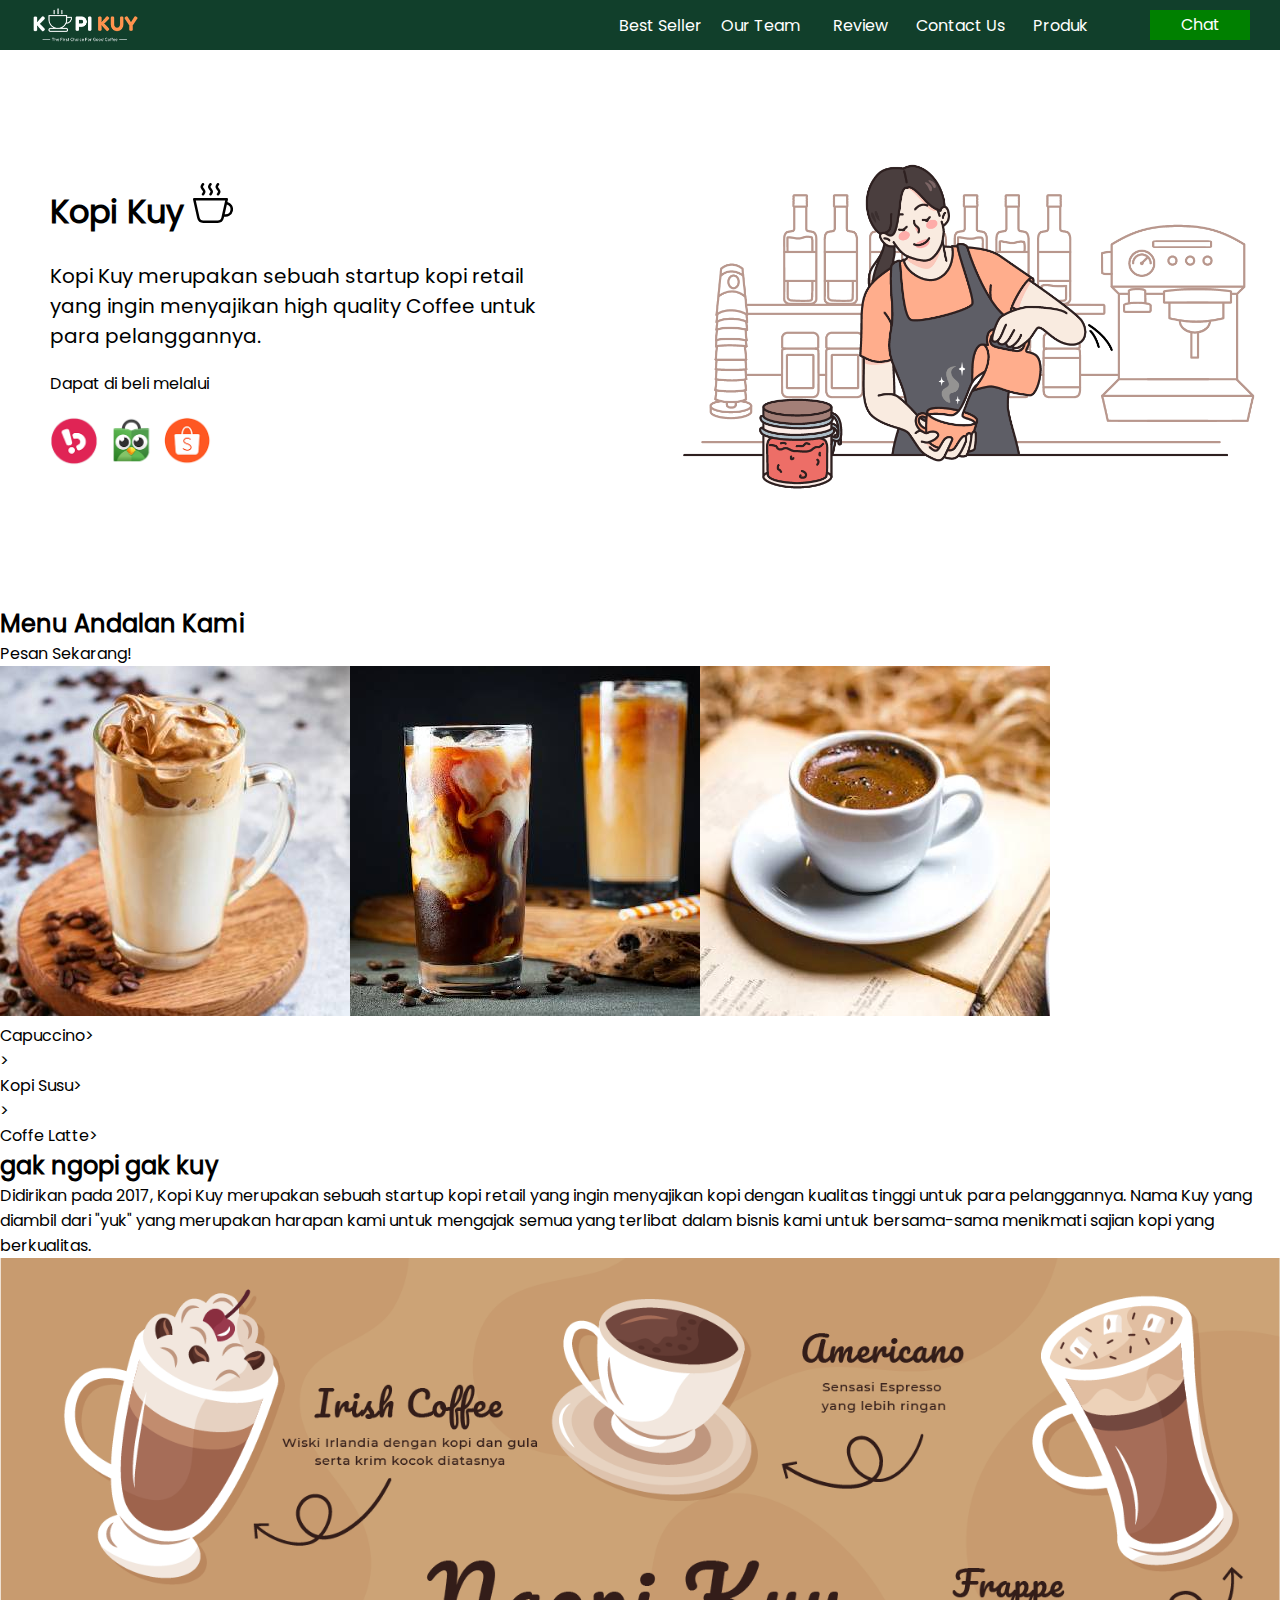
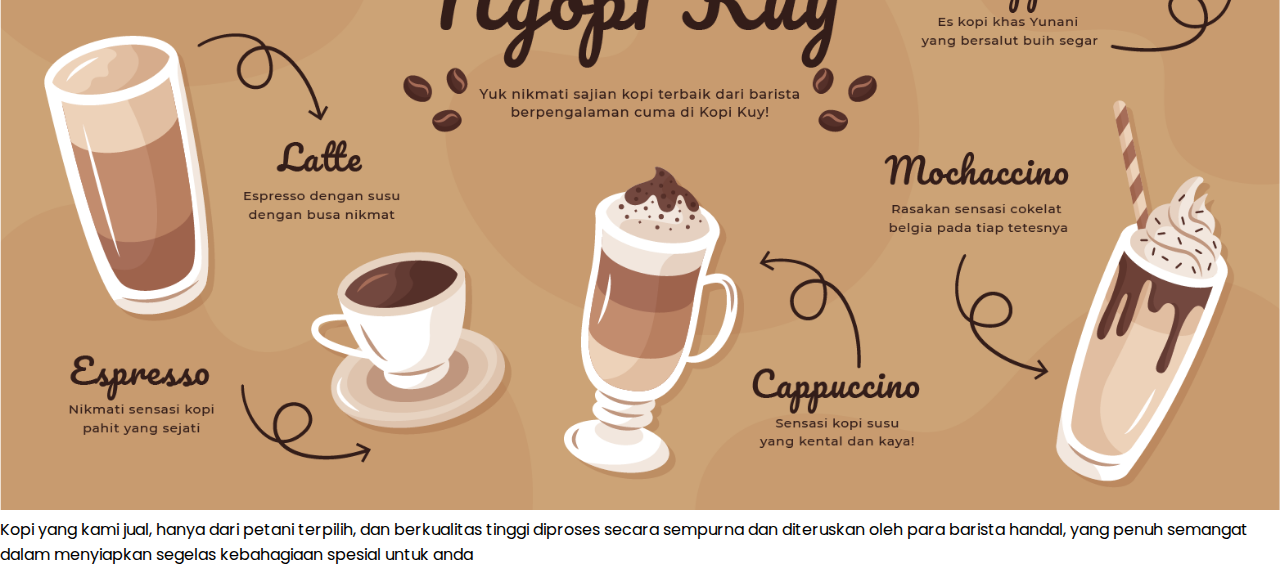
<file: index.html>
<!DOCTYPE html>
<html lang="en">

<head>
    <meta charset="UTF-8">
    <meta http-equiv="X-UA-Compatible" content="IE=edge">
    <meta name="viewport" content="width=device-width, initial-scale=1.0">
    <title>Website Kopi Kuy</title>
    <link rel="stylesheet" href="css/style.css">
</head>

<body>
    <nav>
        <div class="baris">
            <img src="images/logo/logo_kuy.png" alt="logo kopi kuy" class="logo">
            <ul class="navigasi">
                <li>
                    <a href="#best-seller">Best Seller</a>
                </li>
                <li>
                    <a href="#our-team">Our Team</a>
                </li>
                <li>
                    <a href="#review">Review</a>
                </li>
                <li>
                    <a href="#contact-us">Contact Us</a>
                </li>
                <li>
                    <a href="produk.html">Produk</a>
                </li>
            </ul>
            <a class="chat" href="https://wa.me/">Chat</a>
        </div>
    </nav>


    <header>
        <div class="baris">
            <div class="kiri">
                <h1>Kopi Kuy <img src=" images/icon/icon_kopi.svg" alt=""></h1>
                <p class="tagline">
                    Kopi Kuy merupakan sebuah startup kopi retail yang ingin menyajikan high quality Coffee untuk para pelanggannya.
                    <div class="cta">
                        <p>Dapat di beli melalui</p>


                        <a href="#">
                            <img src="images/logo/logo_bukalapak.png" alt="" class="">
                        </a>
                        <a href="#">
                            <img src="images/logo/logo_tokopedia.png" alt="" class="">
                        </a>
                        <a href="#">
                            <img src="images/logo/logo_shopee.png" alt="" class="">
                        </a>                    
                    </div>
                </p>
            </div>
            <img src="images/header/banner1.png" alt="" class="kanan">

        </div>
    </header>

    <section id="best" class="seller-best-seller">
        <h2>Menu Andalan Kami</h2>
        <p class="sub">Pesan Sekarang!</p>
                <div class="baris">
            <div class="produk"><div class="produk"></div><div class="produk"><div class="produk"></div>
                <img src="images/produk/product_capuchino.jpg" alt=""><img src="images/produk/product_kopi_susu.jpg" alt=""><img src="images/produk/product_espresso.jpg" alt=""<img src="images/produk/product_latte.jpg" alt=""
           ><p>Capuccino></p>><p>Kopi Susu></p>><p>Coffe Latte></p></p>              
        

            </div>
           
        </div>
    </section>
    <section id="about-us" class="about-us">
        <h2>gak ngopi gak kuy</h2>
        <p class="sub"> Didirikan pada 2017, Kopi Kuy merupakan sebuah startup kopi retail yang ingin menyajikan kopi dengan kualitas tinggi untuk para pelanggannya. Nama Kuy yang diambil dari "yuk" yang merupakan harapan kami untuk mengajak semua yang terlibat dalam bisnis kami untuk bersama-sama menikmati sajian kopi yang berkualitas.
        </p>
        
        <img src="images/aset_kopi_jumbo.png" alt="">


        <p class="penjelasan">Kopi yang kami jual, hanya dari petani terpilih, dan berkualitas tinggi diproses secara sempurna dan diteruskan oleh para barista handal, yang penuh semangat dalam menyiapkan segelas kebahagiaan spesial untuk anda
        </p>
        
    </section>





</body>

</html>
</file>
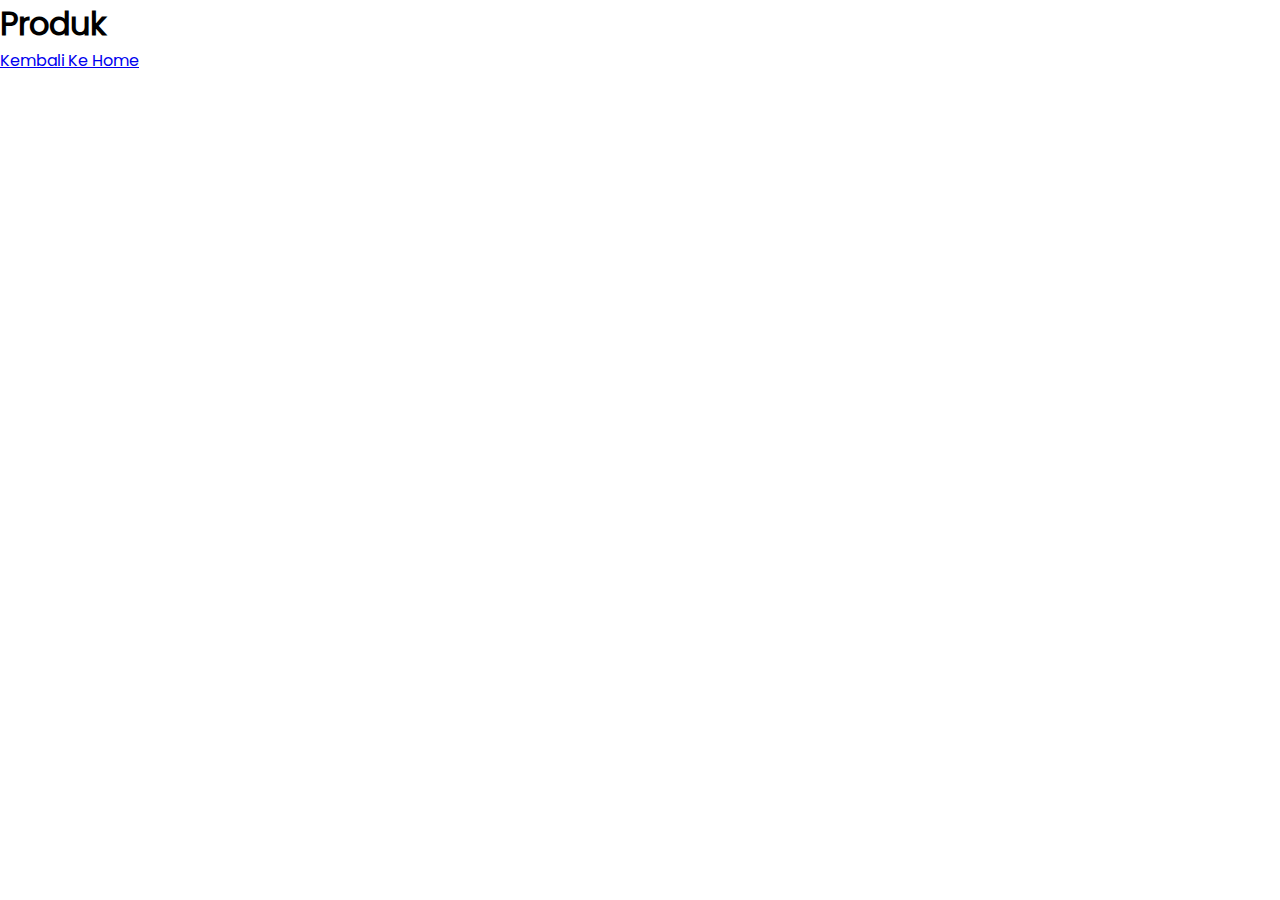
<file: produk.html>
<!DOCTYPE html>
<html lang="en">

<head>
    <meta charset="UTF-8">
    <meta http-equiv="X-UA-Compatible" content="IE=edge">
    <meta name="viewport" content="width=device-width, initial-scale=1.0">
    <link rel="shortcut icon" href="images/favicon/favicon.ico" type="image/x-icon">
    <title>Produk</title>

    <link rel="stylesheet" href="css/style.css">
</head>

<body>
    <div class="container">
        <h1>Produk</h1>
        <a href="index.html">Kembali Ke Home</a>
    </div>
</body>

</html>
</file>
<file: css/style.css>
@font-face {
   font-family: 'Poppins';
   src: url(../fonts/poppins.woff2);
}

* {
   box-sizing: border-box;
   margin: 0;
   padding: 0;
}

html {
   scroll-behavior: smooth;
}

body {
   font-family: 'Poppins';
}

.baris {
   display: flex;
   align-items: center;
}

img {
   max-width: 100%;
}

nav {
   padding-top: 5px;
   padding-right: 30px;
   padding-bottom: 5px;
   padding-left: 30px;
   padding: 5px 30px 5px 30px;
   background-color: #113f2b;
   height: 50px;
}

.logo {
   height: 40px;
}

nav .chat {
   width: 100px;
   height: 30px;
   text-decoration: none;
   background-color: green;
   color: white;
   text-align: center;
   line-height: 1.9rem;
}

.navigasi {
   display: flex;
   list-style: none;
   margin-right: 40px;
   align-items: center;
   margin-left: auto;
}

.navigasi li {
   width: 100px;
}

.navigasi li a {
   color: #fff;
   text-decoration: none;
   text-align: center;
   display: block;
}


header {
   padding-left: 50px;
   padding-top: 80px;
   padding-bottom: 80px;
}

header .baris {
   display: flex;
   align-items: center;
}

header .kiri {
   width: 50%;
   padding-right: 100px;
}

header .kanan {
   width: 50%;
}

header .kiri h1 {
   margin-bottom: 25px;
}

header .kiri p.tagline {
   margin-bottom: 20px;
   font-size: 20px;
}

header .kiri .cta p {
   font-size: 16px;
   margin-bottom: 20px;
}

header .kiri .cta a {
   text-decoration: none;
   margin-right: 5px;
}

header .kiri .cta img {
   height: 50px;
}
</file>
